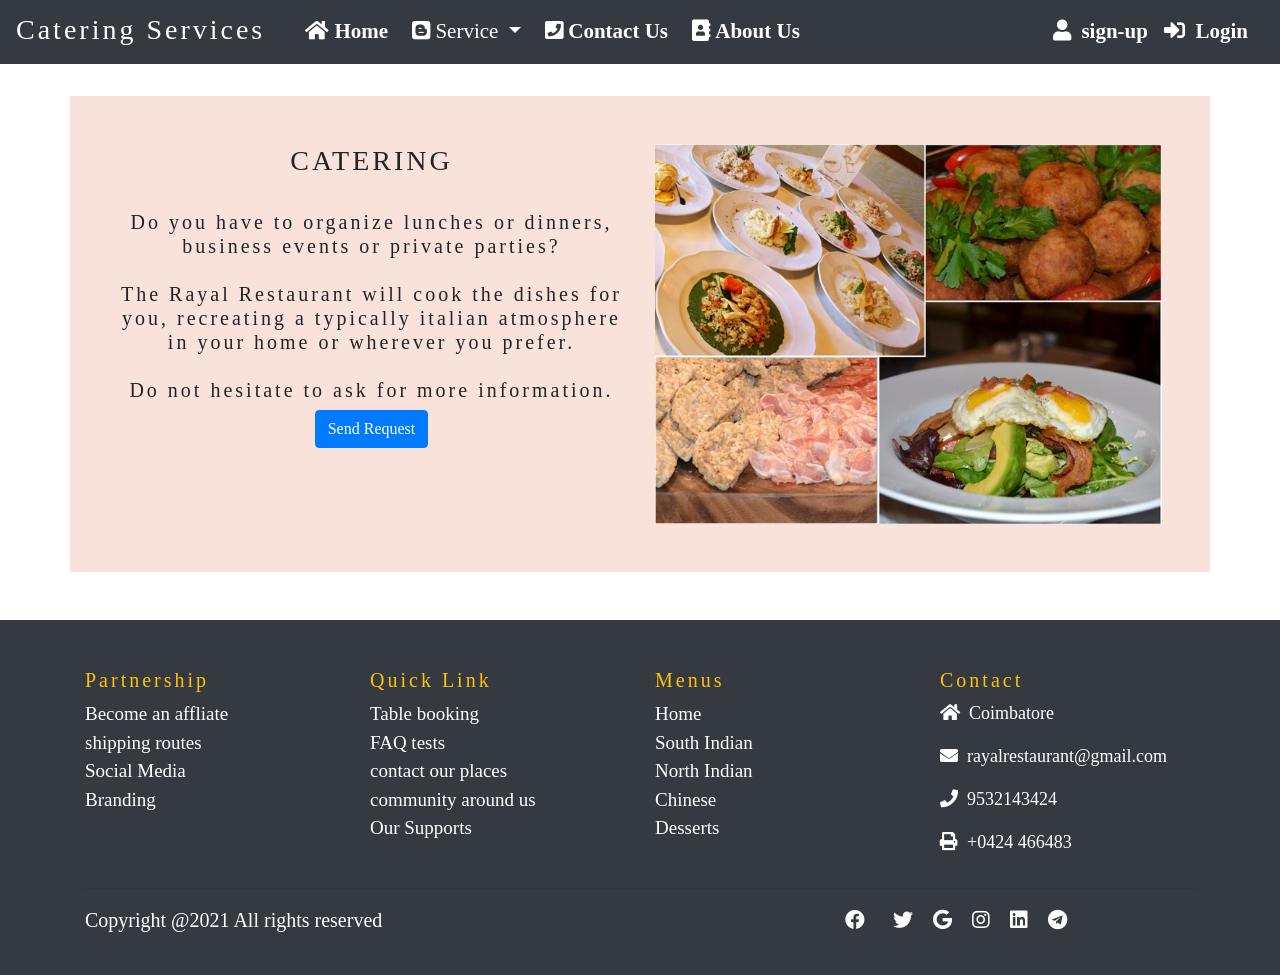
<file: catering.html>
<!doctype html>
<html lang="en">
  <head>
    <title>Rayal Restaurant</title>
    <!-- Required meta tags -->
    <meta charset="utf-8">
    <meta name="viewport" content="width=device-width, initial-scale=1, shrink-to-fit=no">

    <!-- Bootstrap CSS -->
    <link rel="stylesheet" href="https://stackpath.bootstrapcdn.com/bootstrap/4.3.1/css/bootstrap.min.css" integrity="sha384-ggOyR0iXCbMQv3Xipma34MD+dH/1fQ784/j6cY/iJTQUOhcWr7x9JvoRxT2MZw1T" crossorigin="anonymous">
    <link rel="stylesheet" href="https://use.fontawesome.com/releases/v5.7.0/css/all.css" integrity="sha384-lZN37f5QGtY3VHgisS14W3ExzMWZxybE1SJSEsQp9S+oqd12jhcu+A56Ebc1zFSJ" crossorigin="anonymous">
    <style>
    body {font-family:"Times New Roman", serif}
    h1,h2,h3,h4,h5,h6 {font-family:serif; letter-spacing:3px}
    </style>
</head>
  <body>
      
    <!-- Optional JavaScript -->
    <!-- jQuery first, then Popper.js, then Bootstrap JS -->
    <script src="https://code.jquery.com/jquery-3.3.1.slim.min.js" integrity="sha384-q8i/X+965DzO0rT7abK41JStQIAqVgRVzpbzo5smXKp4YfRvH+8abtTE1Pi6jizo" crossorigin="anonymous"></script>
    <script src="https://cdnjs.cloudflare.com/ajax/libs/popper.js/1.14.7/umd/popper.min.js" integrity="sha384-UO2eT0CpHqdSJQ6hJty5KVphtPhzWj9WO1clHTMGa3JDZwrnQq4sF86dIHNDz0W1" crossorigin="anonymous"></script>
    <script src="https://stackpath.bootstrapcdn.com/bootstrap/4.3.1/js/bootstrap.min.js" integrity="sha384-JjSmVgyd0p3pXB1rRibZUAYoIIy6OrQ6VrjIEaFf/nJGzIxFDsf4x0xIM+B07jRM" crossorigin="anonymous"></script>
  
    <nav class="navbar navbar-expand-lg fixed-top navbar-dark bg-dark">
        <a class="navbar-brand pr-3 pb-0 text-white" href="#"><h3>Catering Services</h3></a>
        <button class="navbar-toggler" type="button" data-toggle="collapse" data-target="#navbarSupportedContent" aria-controls="navbarSupportedContent" aria-expanded="false" aria-label="Toggle navigation">
          <span class="navbar-toggler-icon"></span>
        </button>
      
        <div class="collapse navbar-collapse" id="navbarSupportedContent" style="font-size: 21px;">
          <ul class="navbar-nav mr-auto" >
            <li class="nav-item active" >
              <a class="nav-link pr-3" href="index.html"> <i class="fas fa-home"><span>&nbsp;Home <span class="sr-only">(current)</span></span></i></a>
            </li>
            <li class="nav-item dropdown">
              <a class="nav-link dropdown-toggle text-white pr-3" href="#" id="navbarDropdown" role="button" data-toggle="dropdown" aria-haspopup="true" aria-expanded="false">
                <i class="fab fa-blogger"><span>&nbsp;Service</span></i>
              </a>
              <div class="dropdown-menu" aria-labelledby="navbarDropdown" style="font-size: 20px;">
                <a class="dropdown-item" href="menu.html">Menu</a>
                <a class="dropdown-item" href="catering.html">Catering</a>
                <a class="dropdown-item" href="book_table.html">Book a Table</a>
              </div>
            </li>
            <li class="nav-item">
              <a class="nav-link text-white pr-3" href="contact.html"><i class="fas fa-phone-square"><span>&nbsp;Contact Us </span></i></a>
            </li>
            <li class="nav-item">
                <a class="nav-link text-white pr-3" href="about.html"><i class="fas fa-address-book"><span>&nbsp;About Us</span></i></a>
              </li>
          </ul>
          <ul class="nav navbar-nav navbar-right pt-2 text-white">
            <i class="fas fa-user"><span class="mr-3">&nbsp; sign-up</span></i><br>
            <i class="fas fa-sign-in-alt"><span class="mr-3">&nbsp; Login</span></i>
          </ul>
          
        </div>
      </nav><br><br>

      <div class="container mt-5 mb-5 p-5 background">
          <div class="row">
              <div class="col-6 text-center">
                  <h3>CATERING</h3><br>
                   <h5> Do you have to organize lunches or dinners, business events or private parties?<br>
                    <br>
                    The Rayal Restaurant will cook the dishes for you, recreating a typically italian  atmosphere in your home or wherever you prefer.<br>
                    <br>
                    Do not hesitate to ask for more information.
                    
                   </h5>
                   <a href="./catering_Form.html" class="btn btn-primary">Send Request</a>
              </div>
              <div class="col-6">
                  <img src="./images/catering.jpg" class="img-fluid ${3|rounded-top,rounded-right,rounded-bottom,rounded-left,rounded-circle,|}" alt="">
              </div>
          </div>
      </div>
      
    
    <footer >
        <div class="container-fluid bg-dark text-white pt-5 pb-4 pr-4 pl-4">
        <div class="container">
            <div class="row">
                <div class="col-lg-3" style="font-size: 19px;">
                    <h5 class="text-warning">Partnership </h5>
                         <p>
                            Become an affliate<br>
                            shipping routes<br>
                            Social Media<br>
                            Branding
                         </p>
                </div>
                <div class="col-lg-3" style="font-size: 19px;">
                    <h5 class="text-warning">Quick Link</h5>
                         <p>
                             Table booking<br>
                             FAQ tests<br>
                             contact our places<br>
                             community around us<br>
                             Our Supports<br>
                         </p>
                </div>
                <div class="col-lg-3" style="font-size: 19px;">
                    <h5 class="text-warning">Menus</h5>
                             <div class="links">
                             <a href="#" class="text-white">Home</a><br>
                             <a href="#" class="text-white">South Indian</a><br>
                             <a href="#" class="text-white">North Indian</a><br>
                             <a href="#" class="text-white">Chinese</a><br>
                             <a href="#" class="text-white">Desserts</a><br>
                             </div>
                </div>
                <div class="col-lg-3" style="font-size: 18px;">
                    <h5 class="text-warning">Contact</h5>
                    <p>
                        <i class="fas fa-home "></i>&nbsp; Coimbatore
                    </p>
                    <p>
                        <i class="fas fa-envelope "></i>&nbsp; rayalrestaurant@gmail.com
                    </p>
                    <p>
                        <i class="fas fa-phone "></i>&nbsp; 9532143424
                    </p>
                    <p>
                        <i class="fas fa-print "></i>&nbsp; +0424 466483
                    </p>
                            
            </div>
        </div><hr>
        <div class="row">
            <div class="col-lg-8">
                <p style="font-size: 20px;">Copyright @2021 All rights reserved</p>
            </div>
            <div class="col-lg-4">
                <ul class="list-unstyled list-inline">
                    <li class="list-inline-item mr-4">
                        <a href="#" style="font-size: 20px; color: white;">
                            <i class="fab fa-facebook"></i>
                        </a>
                    </li>
                    <li class="list-inline-item mr-3">
                        <a href="#" style="font-size: 20px; color: white;">
                            <i class="fab fa-twitter"></i>
                        </a>
                    </li>
                    <li class="list-inline-item mr-3">
                        <a href="#" style="font-size: 20px; color: white;">
                            <i class="fab fa-google"></i>
                        </a>
                    </li>
                    <li class="list-inline-item mr-3">
                        <a href="#" style="font-size: 20px; color: white;">
                            <i class="fab fa-instagram"></i>
                        </a>
                    </li>
                    <li class="list-inline-item mr-3">
                        <a href="#" style="font-size: 20px; color: white;">
                            <i class="fab fa-linkedin"></i>
                        </a>
                    </li>
                    <li class="list-inline-item mr-3">
                        <a href="#" style="font-size: 20px; color: white;">
                            <i class="fab fa-telegram"></i>
                        </a>
                    </li>
                </ul>
            </div>
        </div>
        </div>
        </div>
    </footer>


    <style>
        .background{
            background-color: rgb(249, 226, 218);
        }
    </style>
</body>
</html>
</file>
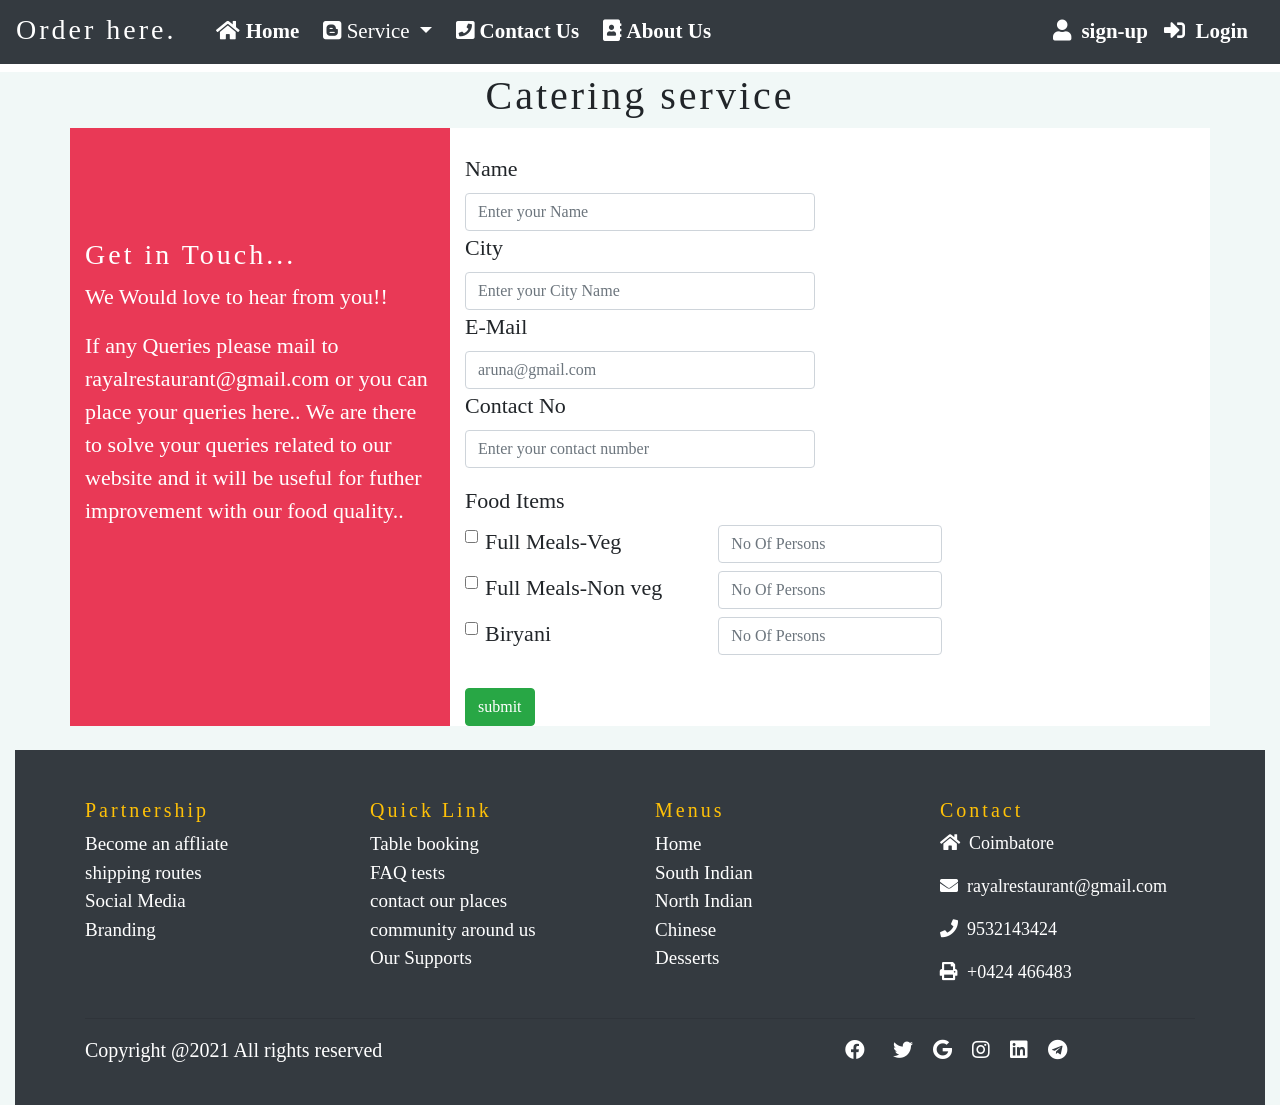
<file: catering_Form.html>
<!doctype html>
<html lang="en">
  <head>
    <title>Rayal Restaurant</title>
    <!-- Required meta tags -->
    <meta charset="utf-8">
    <meta name="viewport" content="width=device-width, initial-scale=1, shrink-to-fit=no">

    <!-- Bootstrap CSS -->
    <link rel="stylesheet" href="https://stackpath.bootstrapcdn.com/bootstrap/4.3.1/css/bootstrap.min.css" integrity="sha384-ggOyR0iXCbMQv3Xipma34MD+dH/1fQ784/j6cY/iJTQUOhcWr7x9JvoRxT2MZw1T" crossorigin="anonymous">
    <link rel="stylesheet" href="https://use.fontawesome.com/releases/v5.7.0/css/all.css" integrity="sha384-lZN37f5QGtY3VHgisS14W3ExzMWZxybE1SJSEsQp9S+oqd12jhcu+A56Ebc1zFSJ" crossorigin="anonymous">
    <style>
        body {font-family:"Times New Roman", serif}
        h1,h2,h3,h4,h5,h6 {font-family:serif; letter-spacing:3px}
        </style>
</head>
  <body>
      
    <!-- Optional JavaScript -->
    <!-- jQuery first, then Popper.js, then Bootstrap JS -->
    <script src="https://code.jquery.com/jquery-3.3.1.slim.min.js" integrity="sha384-q8i/X+965DzO0rT7abK41JStQIAqVgRVzpbzo5smXKp4YfRvH+8abtTE1Pi6jizo" crossorigin="anonymous"></script>
    <script src="https://cdnjs.cloudflare.com/ajax/libs/popper.js/1.14.7/umd/popper.min.js" integrity="sha384-UO2eT0CpHqdSJQ6hJty5KVphtPhzWj9WO1clHTMGa3JDZwrnQq4sF86dIHNDz0W1" crossorigin="anonymous"></script>
    <script src="https://stackpath.bootstrapcdn.com/bootstrap/4.3.1/js/bootstrap.min.js" integrity="sha384-JjSmVgyd0p3pXB1rRibZUAYoIIy6OrQ6VrjIEaFf/nJGzIxFDsf4x0xIM+B07jRM" crossorigin="anonymous"></script>
  
    <nav class="navbar navbar-expand-lg fixed-top navbar-dark bg-dark">
        <a class="navbar-brand pr-3 pb-0 text-white" href="#"><h3>Order here.</h3></a>
        <button class="navbar-toggler" type="button" data-toggle="collapse" data-target="#navbarSupportedContent" aria-controls="navbarSupportedContent" aria-expanded="false" aria-label="Toggle navigation">
          <span class="navbar-toggler-icon"></span>
        </button>
      
        <div class="collapse navbar-collapse" id="navbarSupportedContent" style="font-size: 21px;">
          <ul class="navbar-nav mr-auto" >
            <li class="nav-item active" >
              <a class="nav-link pr-3" href="index.html"> <i class="fas fa-home"><span>&nbsp;Home <span class="sr-only">(current)</span></span></i></a>
            </li>
            <li class="nav-item dropdown">
              <a class="nav-link dropdown-toggle text-white pr-3" href="#" id="navbarDropdown" role="button" data-toggle="dropdown" aria-haspopup="true" aria-expanded="false">
                <i class="fab fa-blogger"><span>&nbsp;Service</span></i>
              </a>
              <div class="dropdown-menu" aria-labelledby="navbarDropdown" style="font-size: 20px;">
                <a class="dropdown-item" href="menu.html">Menu</a>
                <a class="dropdown-item" href="catering.html">Catering</a>
                <a class="dropdown-item" href="book_table.html">Book a Table</a>
              </div>
            </li>
            <li class="nav-item">
              <a class="nav-link text-white pr-3" href="contact.html"><i class="fas fa-phone-square"><span>&nbsp;Contact Us </span></i></a>
            </li>
            <li class="nav-item">
                <a class="nav-link text-white pr-3" href="about.html"><i class="fas fa-address-book"><span>&nbsp;About Us</span></i></a>
              </li>
          </ul>
          <ul class="nav navbar-nav navbar-right pt-2 text-white">
            <i class="fas fa-user"><span class="mr-3">&nbsp; sign-up</span></i><br>
            <i class="fas fa-sign-in-alt"><span class="mr-3">&nbsp; Login</span></i>
          </ul>
          
        </div>
      </nav><br>
<div class="container-fluid mt-5" style="background-color: rgb(241, 248, 247);">
    <h1 class= "text-center">Catering service</h1>
    <div class="container" style="font-size: 22px;">
        <div class="row">
            <div class="col-md-4" style="background-color: rgb(233, 57, 86); color: white;">
                <h3 style="margin-top: 110px;">Get in Touch...</h3>
                <p>We Would love to hear from you!!</p>
                <p>
                    If any Queries please mail to rayalrestaurant@gmail.com or you can place your queries here..
                    We are there to solve your queries related to our website and it will be useful for futher improvement 
                    with our food quality..
                </p>
            </div>
                        <div class="col-md-8" style="background-color: white;">
                            <form action="book_catering.php" method="POST">
                                <div class="row mt-4">
                                    <div class="col-md-6">
                                            <label for="fname">Name</label>
                                            <input type="text" class="form-control" id="fname" name="fname" placeholder="Enter your Name" required>
                                            </div>
                                </div>
                            
                                <div class="row">
                                <div class="col-md-6">
                                <label for="lname">City</label>
                                <input type="text" class="form-control" id="lname" placeholder="Enter your City Name" name="lname" required>
                        </div>
                    </div>
                        <div class="row">
                            <div class="col-md-6">
                                <label for="mailid">E-Mail</label>
                                <input type="email" name="mailid" class="form-control" id="mailid" placeholder="aruna@gmail.com" required>
                            </div>
                        </div>
                        <div class="row">
                            <div class="col-md-6">
                                <label for="phone">Contact No</label>
                                <input type="number" name="phone" class="form-control" id="phone" placeholder="Enter your contact number" required>
                            </div>
                        </div>
                    <div class="row mt-3">
                        <div class="col">
                            <label for="Menu">Food Items</label>
                            <div class="row">
                                <div class="col-lg-4">
                                    <div class="form-check">
                                        <input class="form-check-input" name="Check1" type="checkbox" value="" id="Check1">
                                        <label class="form-check-label" for="Check1">
                                          Full Meals-Veg
                                        </label>
                                      </div>
                                </div>
                                <div class="col-lg-4">
                                    <input type="number" name="Check1_quantity" class="form-control" placeholder="No Of Persons">
                                </div>
                            </div>
                            <div class="row mt-2">
                                <div class="col-lg-4">
                                    <div class="form-check">
                                        <input class="form-check-input" name="Check2" type="checkbox" value="" id="Check2">
                                        <label class="form-check-label" for="Check1">
                                          Full Meals-Non veg
                                        </label>
                                      </div>
                                </div>
                                <div class="col-lg-4">
                                    <input type="number" name="Check2_quantity" class="form-control" placeholder="No Of Persons">
                                </div>
                            </div>
                            <div class="row mt-2">
                                <div class="col-lg-4">
                                    <div class="form-check">
                                        <input class="form-check-input" name="Check3" type="checkbox" value="" id="Check3">
                                        <label class="form-check-label" for="Check3">
                                          Biryani
                                        </label>
                                      </div>
                                </div>
                                <div class="col-lg-4">
                                    <input type="number" name="Check3_quantity" class="form-control" placeholder="No Of Persons">
                                </div>
                            </div>
                        </div>
                    </div><br>
                    <div class="row">
                        <div class="col">
                            <button type="submit" id="btn" class="btn btn-success" name="submit">submit</button>
                        </div>
                    </div>
                      
                  </form>
            </div>
        </div>
        </div><br>

        <footer >
            <div class="container-fluid bg-dark text-white pt-5 pb-4 pr-4 pl-4">
            <div class="container">
                <div class="row">
                    <div class="col-lg-3" style="font-size: 19px;">
                        <h5 class="text-warning">Partnership </h5>
                             <p>
                                Become an affliate<br>
                                shipping routes<br>
                                Social Media<br>
                                Branding
                             </p>
                    </div>
                    <div class="col-lg-3" style="font-size: 19px;">
                        <h5 class="text-warning">Quick Link</h5>
                             <p>
                                 Table booking<br>
                                 FAQ tests<br>
                                 contact our places<br>
                                 community around us<br>
                                 Our Supports<br>
                             </p>
                    </div>
                    <div class="col-lg-3" style="font-size: 19px;">
                        <h5 class="text-warning">Menus</h5>
                                 <div class="links">
                                 <a href="#" class="text-white">Home</a><br>
                                 <a href="#" class="text-white">South Indian</a><br>
                                 <a href="#" class="text-white">North Indian</a><br>
                                 <a href="#" class="text-white">Chinese</a><br>
                                 <a href="#" class="text-white">Desserts</a><br>
                                 </div>
                    </div>
                    <div class="col-lg-3" style="font-size: 18px;">
                        <h5 class="text-warning">Contact</h5>
                        <p>
                            <i class="fas fa-home "></i>&nbsp; Coimbatore
                        </p>
                        <p>
                            <i class="fas fa-envelope "></i>&nbsp; rayalrestaurant@gmail.com
                        </p>
                        <p>
                            <i class="fas fa-phone "></i>&nbsp; 9532143424
                        </p>
                        <p>
                            <i class="fas fa-print "></i>&nbsp; +0424 466483
                        </p>
                                
                </div>
            </div><hr>
            <div class="row">
                <div class="col-lg-8">
                    <p style="font-size: 20px;">Copyright @2021 All rights reserved</p>
                </div>
                <div class="col-lg-4">
                    <ul class="list-unstyled list-inline">
                        <li class="list-inline-item mr-4">
                            <a href="#" style="font-size: 20px; color: white;">
                                <i class="fab fa-facebook"></i>
                            </a>
                        </li>
                        <li class="list-inline-item mr-3">
                            <a href="#" style="font-size: 20px; color: white;">
                                <i class="fab fa-twitter"></i>
                            </a>
                        </li>
                        <li class="list-inline-item mr-3">
                            <a href="#" style="font-size: 20px; color: white;">
                                <i class="fab fa-google"></i>
                            </a>
                        </li>
                        <li class="list-inline-item mr-3">
                            <a href="#" style="font-size: 20px; color: white;">
                                <i class="fab fa-instagram"></i>
                            </a>
                        </li>
                        <li class="list-inline-item mr-3">
                            <a href="#" style="font-size: 20px; color: white;">
                                <i class="fab fa-linkedin"></i>
                            </a>
                        </li>
                        <li class="list-inline-item mr-3">
                            <a href="#" style="font-size: 20px; color: white;">
                                <i class="fab fa-telegram"></i>
                            </a>
                        </li>
                    </ul>
                </div>
            </div>
            </div>
            </div>
        </footer>
<!--Send Mail Using SMTP Server-->
        <!-- <script src="https://smtpjs.com/v3/smtp.js">
        </script>
<script>
    var btn=document.getElementById('btn');
    btn.addEventListener('click',function(e){
        e.preventDefault()
        Email.send({
    Host : "smtp.gmail.com",
    Username : "username",
    Password : "password",
    To : document.getElementById('mailid').value,
    From : "hema.bsm01@gmail.com",
    Subject : "This is the subject",
    Body : "Thank you for your valuable Feedback"
}).then(
  message => alert(message)
);
    }) -->
</script>
    </body>
    </html>
</file>
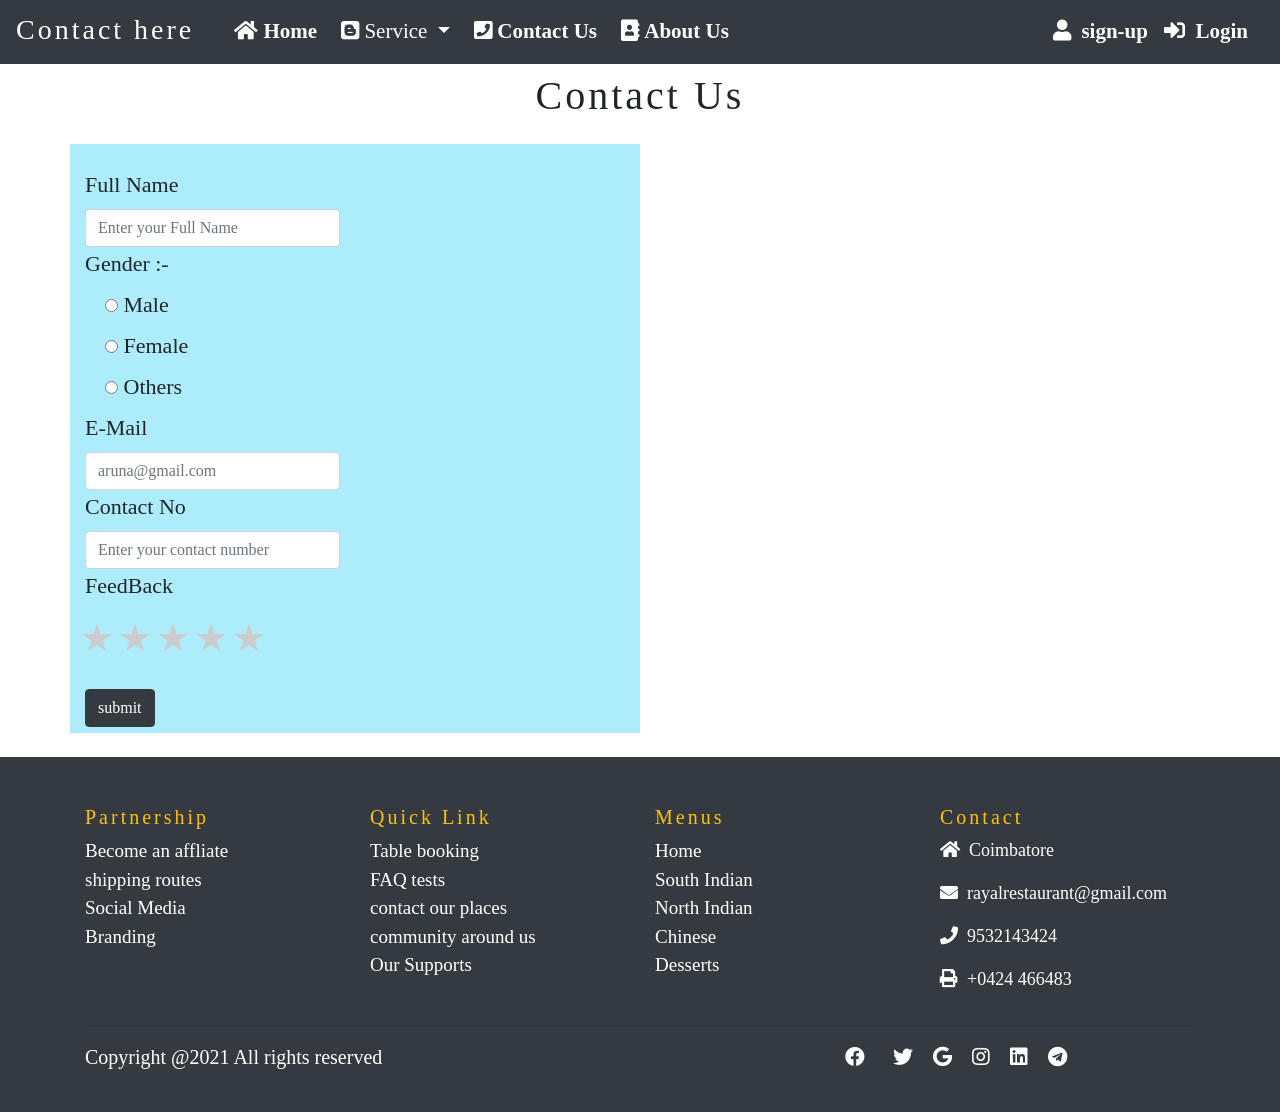
<file: contact.html>
<!doctype html>
<html lang="en">
  <head>
    <title>Rayal Restaurant</title>
    <!-- Required meta tags -->
    <meta charset="utf-8">
    <meta name="viewport" content="width=device-width, initial-scale=1, shrink-to-fit=no">

    <!-- Bootstrap CSS -->
    <link rel="stylesheet" href="https://stackpath.bootstrapcdn.com/bootstrap/4.3.1/css/bootstrap.min.css" integrity="sha384-ggOyR0iXCbMQv3Xipma34MD+dH/1fQ784/j6cY/iJTQUOhcWr7x9JvoRxT2MZw1T" crossorigin="anonymous">
    <link rel="stylesheet" href="https://use.fontawesome.com/releases/v5.7.0/css/all.css" integrity="sha384-lZN37f5QGtY3VHgisS14W3ExzMWZxybE1SJSEsQp9S+oqd12jhcu+A56Ebc1zFSJ" crossorigin="anonymous">
    <style>
        body {font-family:"Times New Roman", serif}
        h1,h2,h3,h4,h5,h6 {font-family:serif; letter-spacing:3px}
        .rate {
                float: left;
                height: 46px;
                padding: 0 10px;
                }
                .rate:not(:checked) > input {
                    position:absolute;
                    top:-9999px;
                }
                .rate:not(:checked) > label {
                    float:right;
                    width:1em;
                    overflow:hidden;
                    white-space:nowrap;
                    cursor:pointer;
                    font-size:38px;
                    color:#ccc;
                }
                .rate:not(:checked) > label:before {
                    content: '★ ';
                }
                .rate > input:checked ~ label {
                    color: rgba(255, 123, 0, 0.747);    
                }
             </style>
</head>
  <body>
      
    <!-- Optional JavaScript -->
    <!-- jQuery first, then Popper.js, then Bootstrap JS -->
    <script src="https://code.jquery.com/jquery-3.3.1.slim.min.js" integrity="sha384-q8i/X+965DzO0rT7abK41JStQIAqVgRVzpbzo5smXKp4YfRvH+8abtTE1Pi6jizo" crossorigin="anonymous"></script>
    <script src="https://cdnjs.cloudflare.com/ajax/libs/popper.js/1.14.7/umd/popper.min.js" integrity="sha384-UO2eT0CpHqdSJQ6hJty5KVphtPhzWj9WO1clHTMGa3JDZwrnQq4sF86dIHNDz0W1" crossorigin="anonymous"></script>
    <script src="https://stackpath.bootstrapcdn.com/bootstrap/4.3.1/js/bootstrap.min.js" integrity="sha384-JjSmVgyd0p3pXB1rRibZUAYoIIy6OrQ6VrjIEaFf/nJGzIxFDsf4x0xIM+B07jRM" crossorigin="anonymous"></script>
  
    <nav class="navbar navbar-expand-lg fixed-top navbar-dark bg-dark">
        <a class="navbar-brand pr-3 pb-0 text-white" href="#"><h3>Contact here</h3></a>
        <button class="navbar-toggler" type="button" data-toggle="collapse" data-target="#navbarSupportedContent" aria-controls="navbarSupportedContent" aria-expanded="false" aria-label="Toggle navigation">
          <span class="navbar-toggler-icon"></span>
        </button>
      
        <div class="collapse navbar-collapse" id="navbarSupportedContent" style="font-size: 21px;">
          <ul class="navbar-nav mr-auto" >
            <li class="nav-item active" >
              <a class="nav-link pr-3" href="index.html"> <i class="fas fa-home"><span>&nbsp;Home <span class="sr-only">(current)</span></span></i></a>
            </li>
            <li class="nav-item dropdown">
              <a class="nav-link dropdown-toggle text-white pr-3" href="#" id="navbarDropdown" role="button" data-toggle="dropdown" aria-haspopup="true" aria-expanded="false">
                <i class="fab fa-blogger"><span>&nbsp;Service</span></i>
              </a>
              <div class="dropdown-menu" aria-labelledby="navbarDropdown" style="font-size: 20px;">
                <a class="dropdown-item" href="menu.html">Menu</a>
                <a class="dropdown-item" href="catering.html">Catering</a>
                <a class="dropdown-item" href="book_table.html">Book a Table</a>
              </div>
            </li>
            <li class="nav-item">
              <a class="nav-link text-white pr-3" href="contact.html"><i class="fas fa-phone-square"><span>&nbsp;Contact Us </span></i></a>
            </li>
            <li class="nav-item">
                <a class="nav-link text-white pr-3" href="about.html"><i class="fas fa-address-book"><span>&nbsp;About Us</span></i></a>
              </li>
          </ul>
          <ul class="nav navbar-nav navbar-right pt-2 text-white">
            <i class="fas fa-user"><span class="mr-3">&nbsp; sign-up</span></i><br>
            <i class="fas fa-sign-in-alt"><span class="mr-3">&nbsp; Login</span></i>
          </ul>
          
        </div>
      </nav><br>
<div class="container-fluid mt-5">
    <h1 class= "text-center">Contact Us</h1>
    <div class="container mt-4" style="font-size: 22px;">
        <div class="row">
                <div class="col-md-6" style="background-color: rgb(173, 236, 251);">
                <form action="server.php" method="post">
                    <div class="row mt-4">
                        <div class="col-md-6">
                            <label for="fname">Full Name</label>
                            <input type="text" class="form-control" name="fname" placeholder="Enter your Full Name" required>
                        </div>
                    </div>
                    <label for="gender">Gender :-</label>
                    <div class="form-check">
                        <label class="radio-inline">
                            <input type="radio" name="gender">
                            Male
                        </label><br>
                        <label class="radio-inline">
                            <input type="radio" name="gender">
                            Female
                        </label><br>
                        <label class="radio-inline">
                            <input type="radio" name="gender">
                            Others
                        </label>
                    </div>
                    <div class="row">
                            <div class="col-md-6">
                                <label for="mailid">E-Mail</label>
                                <input type="email" class="form-control" name="mailid" placeholder="aruna@gmail.com" required>
                            </div>
                    </div>
                    <div class="row">
                            <div class="col-md-6">
                                <label for="phone">Contact No</label>
                                <input type="number" class="form-control" name="phone" placeholder="Enter your contact number" required>
                            </div>
                    </div>
                    <div class="row">
                        <div class="col-md-6">
                            <label for="feedback">FeedBack</label><br>
                        </div>
                    </div>
                    <div class="row">
                            <div class="rate">
                                <input type="radio" id="star5" name="rate" value="5" />
                                <label for="star5" title="text">5 stars</label>
                                <input type="radio" id="star4" name="rate" value="4" />
                                <label for="star4" title="text">4 stars</label>
                                <input type="radio" id="star3" name="rate" value="3" />
                                <label for="star3" title="text">3 stars</label>
                                <input type="radio" id="star2" name="rate" value="2" />
                                <label for="star2" title="text">2 stars</label>
                                <input type="radio" id="star1" name="rate" value="1" />
                                <label for="star1" title="text">1 star</label>
                              </div>
                    </div><br>
                    <div class="row">
                        <div class="col">
                            <button type="submit" name="save" class="btn btn-dark">submit</button>
                        </div>
                    </div> 
                </form>
            </div>
            <div class="col-md-6">
                <iframe src="https://www.google.com/maps/embed?pb=!1m18!1m12!1m3!1d3916.1459850448814!2d77.13468861475134!3d11.027671892151304!2m3!1f0!2f0!3f0!3m2!1i1024!2i768!4f13.1!3m3!1m2!1s0x3ba8559a64f4d275%3A0x364dd57fb7617897!2sRayal%20Restaurant!5e0!3m2!1sen!2sin!4v1652869068198!5m2!1sen!2sin" 
                width="500" height="580" style="border:0;" allowfullscreen="" loading="lazy" referrerpolicy="no-referrer-when-downgrade"></iframe>
            </div>
        </div>
        </div>
    </div>
        <br>
        <footer>
            <div class="container-fluid bg-dark text-white pt-5 pb-4">
            <div class="container">
                <div class="row">
                    <div class="col-lg-3" style="font-size: 19px;">
                        <h5 class="text-warning">Partnership </h5>
                             <p>
                                Become an affliate<br>
                                shipping routes<br>
                                Social Media<br>
                                Branding
                             </p>
                    </div>
                    <div class="col-lg-3" style="font-size: 19px;">
                        <h5 class="text-warning">Quick Link</h5>
                             <p>
                                 Table booking<br>
                                 FAQ tests<br>
                                 contact our places<br>
                                 community around us<br>
                                 Our Supports<br>
                             </p>
                    </div>
                    <div class="col-lg-3" style="font-size: 19px;">
                        <h5 class="text-warning">Menus</h5>
                                 <div class="links">
                                 <a href="#" class="text-white">Home</a><br>
                                 <a href="#" class="text-white">South Indian</a><br>
                                 <a href="#" class="text-white">North Indian</a><br>
                                 <a href="#" class="text-white">Chinese</a><br>
                                 <a href="#" class="text-white">Desserts</a><br>
                                 </div>
                    </div>
                    <div class="col-lg-3" style="font-size: 18px;">
                        <h5 class="text-warning">Contact</h5>
                        <p>
                            <i class="fas fa-home "></i>&nbsp; Coimbatore
                        </p>
                        <p>
                            <i class="fas fa-envelope "></i>&nbsp; rayalrestaurant@gmail.com
                        </p>
                        <p>
                            <i class="fas fa-phone "></i>&nbsp; 9532143424
                        </p>
                        <p>
                            <i class="fas fa-print "></i>&nbsp; +0424 466483
                        </p>
                                
                </div>
            </div><hr>
            <div class="row">
                <div class="col-lg-8">
                    <p style="font-size: 20px;">Copyright @2021 All rights reserved</p>
                </div>
                <div class="col-lg-4">
                    <ul class="list-unstyled list-inline">
                        <li class="list-inline-item mr-4">
                            <a href="#" style="font-size: 20px; color: white;">
                                <i class="fab fa-facebook"></i>
                            </a>
                        </li>
                        <li class="list-inline-item mr-3">
                            <a href="#" style="font-size: 20px; color: white;">
                                <i class="fab fa-twitter"></i>
                            </a>
                        </li>
                        <li class="list-inline-item mr-3">
                            <a href="#" style="font-size: 20px; color: white;">
                                <i class="fab fa-google"></i>
                            </a>
                        </li>
                        <li class="list-inline-item mr-3">
                            <a href="#" style="font-size: 20px; color: white;">
                                <i class="fab fa-instagram"></i>
                            </a>
                        </li>
                        <li class="list-inline-item mr-3">
                            <a href="#" style="font-size: 20px; color: white;">
                                <i class="fab fa-linkedin"></i>
                            </a>
                        </li>
                        <li class="list-inline-item mr-3">
                            <a href="#" style="font-size: 20px; color: white;">
                                <i class="fab fa-telegram"></i>
                            </a>
                        </li>
                    </ul>
                </div>
            </div>
            </div>
            </div>
        </footer>
<!--Send Mail Using SMTP Server-->
        <script src="https://smtpjs.com/v3/smtp.js">
        </script>
<script>
    var btn=document.getElementById('btn');
    btn.addEventListener('click',function(e){
        e.preventDefault()
        Email.send({
    Host : "smtp.gmail.com",
    Username : "username",
    Password : "password",
    To : document.getElementById('mailid').value,
    From : "hema.bsm01@gmail.com",
    Subject : "This is the subject",
    Body : "Thank you for your valuable Feedback"
}).then(
  message => alert(message)
);
    })
</script>
    </body>
    </html>
</file>
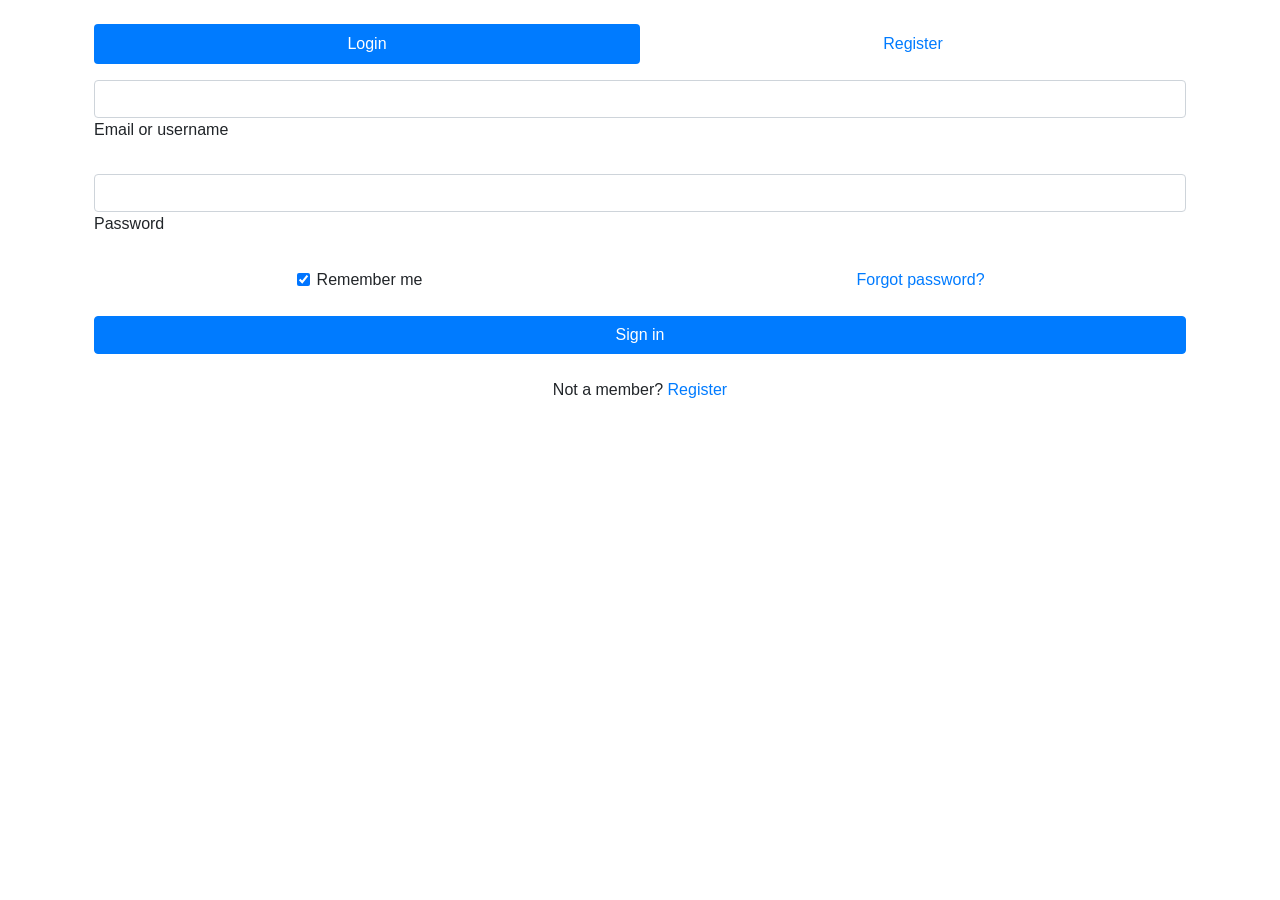
<file: customer_login.html>
<!DOCTYPE html>
<html lang="en">
<head>
    <meta charset="UTF-8">
    <meta http-equiv="X-UA-Compatible" content="IE=edge">
    <meta name="viewport" content="width=device-width, initial-scale=1.0">
    <title>Customer Login</title>

    <link rel="stylesheet" href="https://stackpath.bootstrapcdn.com/bootstrap/4.3.1/css/bootstrap.min.css" integrity="sha384-ggOyR0iXCbMQv3Xipma34MD+dH/1fQ784/j6cY/iJTQUOhcWr7x9JvoRxT2MZw1T" crossorigin="anonymous">
    <link rel="stylesheet" href="https://use.fontawesome.com/releases/v5.7.0/css/all.css" integrity="sha384-lZN37f5QGtY3VHgisS14W3ExzMWZxybE1SJSEsQp9S+oqd12jhcu+A56Ebc1zFSJ" crossorigin="anonymous">

</head>
<body>
    <script src="https://code.jquery.com/jquery-3.3.1.slim.min.js" integrity="sha384-q8i/X+965DzO0rT7abK41JStQIAqVgRVzpbzo5smXKp4YfRvH+8abtTE1Pi6jizo" crossorigin="anonymous"></script>
    <script src="https://cdnjs.cloudflare.com/ajax/libs/popper.js/1.14.7/umd/popper.min.js" integrity="sha384-UO2eT0CpHqdSJQ6hJty5KVphtPhzWj9WO1clHTMGa3JDZwrnQq4sF86dIHNDz0W1" crossorigin="anonymous"></script>
    <section class="container p-4">
   <!-- Pills navs -->
<ul class="nav nav-pills nav-justified mb-3" id="ex1" role="tablist">
    <li class="nav-item" role="presentation">
      <a
        class="nav-link active"
        id="tab-login"
        data-mdb-toggle="pill"
        href="#pills-login"
        role="tab"
        aria-controls="pills-login"
        aria-selected="true"
        >Login</a
      >
    </li>
    <li class="nav-item" role="presentation">
      <a
        class="nav-link"
        id="tab-register"
        data-mdb-toggle="pill"
        href="#pills-register"
        role="tab"
        aria-controls="pills-register"
        aria-selected="false"
        >Register</a
      >
    </li>
  </ul>
  <!-- Pills navs -->
  
  <!-- Pills content -->
  <div class="tab-content">
    <div class="tab-pane fade show active" id="pills-login" role="tabpanel" aria-labelledby="tab-login">
      <form>
  
        <!-- Email input -->
        <div class="form-outline mb-4">
          <input type="email" id="loginName" class="form-control" />
          <label class="form-label" for="loginName">Email or username</label>
        </div>
  
        <!-- Password input -->
        <div class="form-outline mb-4">
          <input type="password" id="loginPassword" class="form-control" />
          <label class="form-label" for="loginPassword">Password</label>
        </div>
  
        <!-- 2 column grid layout -->
        <div class="row mb-4">
          <div class="col-md-6 d-flex justify-content-center">
            <!-- Checkbox -->
            <div class="form-check mb-3 mb-md-0">
              <input class="form-check-input" type="checkbox" value="" id="loginCheck" checked />
              <label class="form-check-label" for="loginCheck"> Remember me </label>
            </div>
          </div>
  
          <div class="col-md-6 d-flex justify-content-center">
            <!-- Simple link -->
            <a href="#!">Forgot password?</a>
          </div>
        </div>
  
        <!-- Submit button -->
        <button type="submit" class="btn btn-primary btn-block mb-4">Sign in</button>
  
        <!-- Register buttons -->
        <div class="text-center">
          <p>Not a member? <a href="#!">Register</a></p>
        </div>
      </form>
    </div>
    <div class="tab-pane fade" id="pills-register" role="tabpanel" aria-labelledby="tab-register">
      <form>
        <div class="text-center mb-3">
          <p>Sign up with:</p>
          <button type="button" class="btn btn-primary btn-floating mx-1">
            <i class="fab fa-facebook-f"></i>
          </button>
  
          <button type="button" class="btn btn-primary btn-floating mx-1">
            <i class="fab fa-google"></i>
          </button>
  
          <button type="button" class="btn btn-primary btn-floating mx-1">
            <i class="fab fa-twitter"></i>
          </button>
  
          <button type="button" class="btn btn-primary btn-floating mx-1">
            <i class="fab fa-github"></i>
          </button>
        </div>
  
        <p class="text-center">or:</p>
  
        <!-- Name input -->
        <div class="form-outline mb-4">
          <input type="text" id="registerName" class="form-control" />
          <label class="form-label" for="registerName">Name</label>
        </div>
  
        <!-- Username input -->
        <div class="form-outline mb-4">
          <input type="text" id="registerUsername" class="form-control" />
          <label class="form-label" for="registerUsername">Username</label>
        </div>
  
        <!-- Email input -->
        <div class="form-outline mb-4">
          <input type="email" id="registerEmail" class="form-control" />
          <label class="form-label" for="registerEmail">Email</label>
        </div>
  
        <!-- Password input -->
        <div class="form-outline mb-4">
          <input type="password" id="registerPassword" class="form-control" />
          <label class="form-label" for="registerPassword">Password</label>
        </div>
  
        <!-- Repeat Password input -->
        <div class="form-outline mb-4">
          <input type="password" id="registerRepeatPassword" class="form-control" />
          <label class="form-label" for="registerRepeatPassword">Repeat password</label>
        </div>
  
        <!-- Checkbox -->
        <div class="form-check d-flex justify-content-center mb-4">
          <input
            class="form-check-input me-2"
            type="checkbox"
            value=""
            id="registerCheck"
            checked
            aria-describedby="registerCheckHelpText"
          />
          <label class="form-check-label" for="registerCheck">
            I have read and agree to the terms
          </label>
        </div>
  
        <!-- Submit button -->
        <button type="submit" class="btn btn-primary btn-block mb-3">Sign in</button>
      </form>
    </div>
  </div>
  <!-- Pills content -->
</section>
    
</body>
</html>
</file>
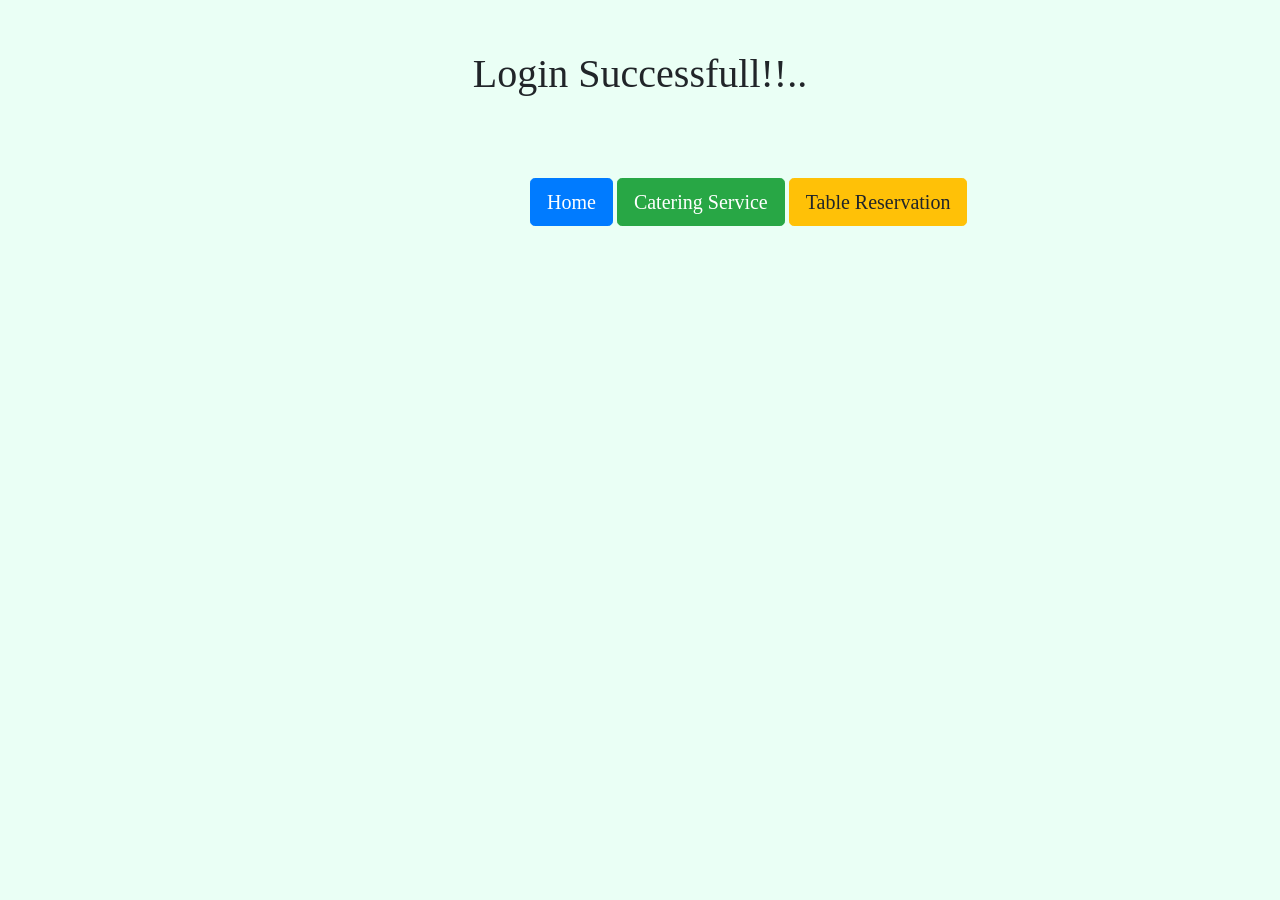
<file: customer_service.html>
<!DOCTYPE html>
<html lang="en">
<head>
    <meta charset="UTF-8">
    <meta http-equiv="X-UA-Compatible" content="IE=edge">
    <meta name="viewport" content="width=device-width, initial-scale=1.0">
    <title>Services</title>
    <link rel="stylesheet" href="https://stackpath.bootstrapcdn.com/bootstrap/4.3.1/css/bootstrap.min.css" integrity="sha384-ggOyR0iXCbMQv3Xipma34MD+dH/1fQ784/j6cY/iJTQUOhcWr7x9JvoRxT2MZw1T" crossorigin="anonymous">
    <link rel="stylesheet" href="https://use.fontawesome.com/releases/v5.7.0/css/all.css" integrity="sha384-lZN37f5QGtY3VHgisS14W3ExzMWZxybE1SJSEsQp9S+oqd12jhcu+A56Ebc1zFSJ" crossorigin="anonymous">
    <style>
        body {
        font-family:cursive;
      }
    </style>
</head>
<body style="background-color: rgb(234, 255, 245);">
    <h1 style="text-align: center; padding-top: 50px;">Login Successfull!!..</h1>
    <br><br><br>
    <span style="padding-left:530px ;">
    <a class="btn btn-primary btn-lg" href="index.html">Home</a>
    <a class="btn btn-success btn-lg" href="catering.html">Catering Service</a>
    <a class="btn btn-warning btn-lg" href="book_table.html">Table Reservation</a>
    </span>
</body>
</html>
</file>
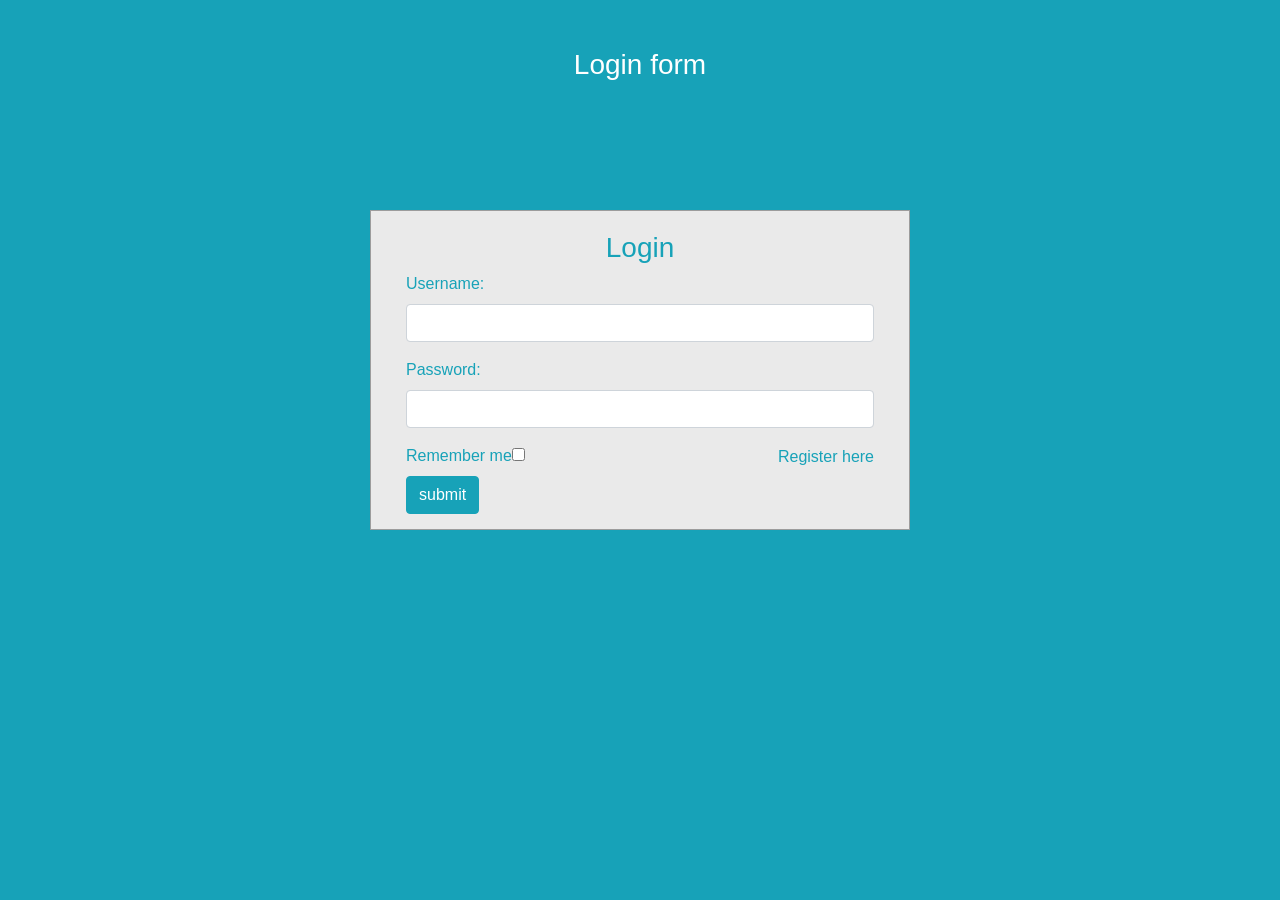
<file: login.html>
<!DOCTYPE html>
<html lang="en">
<head>
    <meta charset="UTF-8">
    <meta http-equiv="X-UA-Compatible" content="IE=edge">
    <meta name="viewport" content="width=device-width, initial-scale=1.0">
    <title>Login Form</title>
    <!-- Bootstrap CSS -->
    <link rel="stylesheet" href="https://stackpath.bootstrapcdn.com/bootstrap/4.3.1/css/bootstrap.min.css" integrity="sha384-ggOyR0iXCbMQv3Xipma34MD+dH/1fQ784/j6cY/iJTQUOhcWr7x9JvoRxT2MZw1T" crossorigin="anonymous">
    <link rel="stylesheet" href="https://use.fontawesome.com/releases/v5.7.0/css/all.css" integrity="sha384-lZN37f5QGtY3VHgisS14W3ExzMWZxybE1SJSEsQp9S+oqd12jhcu+A56Ebc1zFSJ" crossorigin="anonymous">
    <link rel="stylesheet" href="login.css">
</head>
<body>
    <div id="login">
        <h3 class="text-center text-white pt-5">Login form</h3>
        <div class="container">
            <div id="login-row" class="row justify-content-center align-items-center">
                <div id="login-column" class="col-md-6">
                    <div id="login-box" class="col-md-12">
                        <form id="login-form" class="form" action="" method="post">
                            <h3 class="text-center text-info">Login</h3>
                            <div class="form-group">
                                <label for="username" class="text-info">Username:</label><br>
                                <input type="text" name="username" id="username" class="form-control">
                            </div>
                            <div class="form-group">
                                <label for="password" class="text-info">Password:</label><br>
                                <input type="password" name="password" id="password" class="form-control">
                            </div>
                            <div class="form-group">
                                <label for="remember-me" class="text-info"><span>Remember me</span><span><input id="remember-me" name="remember-me" type="checkbox"></span></label><br>
                                <input type="submit" name="submit" class="btn btn-info btn-md" value="submit">
                            </div>
                            <div id="register-link" class="text-right">
                                <a href="#" class="text-info">Register here</a>
                            </div>
                        </form>
                    </div>
                </div>
            </div>
        </div>
    </div>
</body>
</html>
</file>
<file: login.css>
body {
    margin: 0;
    padding: 0;
    background-color: #17a2b8;
    height: 100vh;
    }
    #login .container #login-row #login-column #login-box {
    margin-top: 120px;
    max-width: 600px;
    height: 320px;
    border: 1px solid #9C9C9C;
    background-color: #EAEAEA;
    }
    #login .container #login-row #login-column #login-box #login-form {
    padding: 20px;
    }
    #login .container #login-row #login-column #login-box #login-form #register-link {
    margin-top: -85px;
    }
</file>
